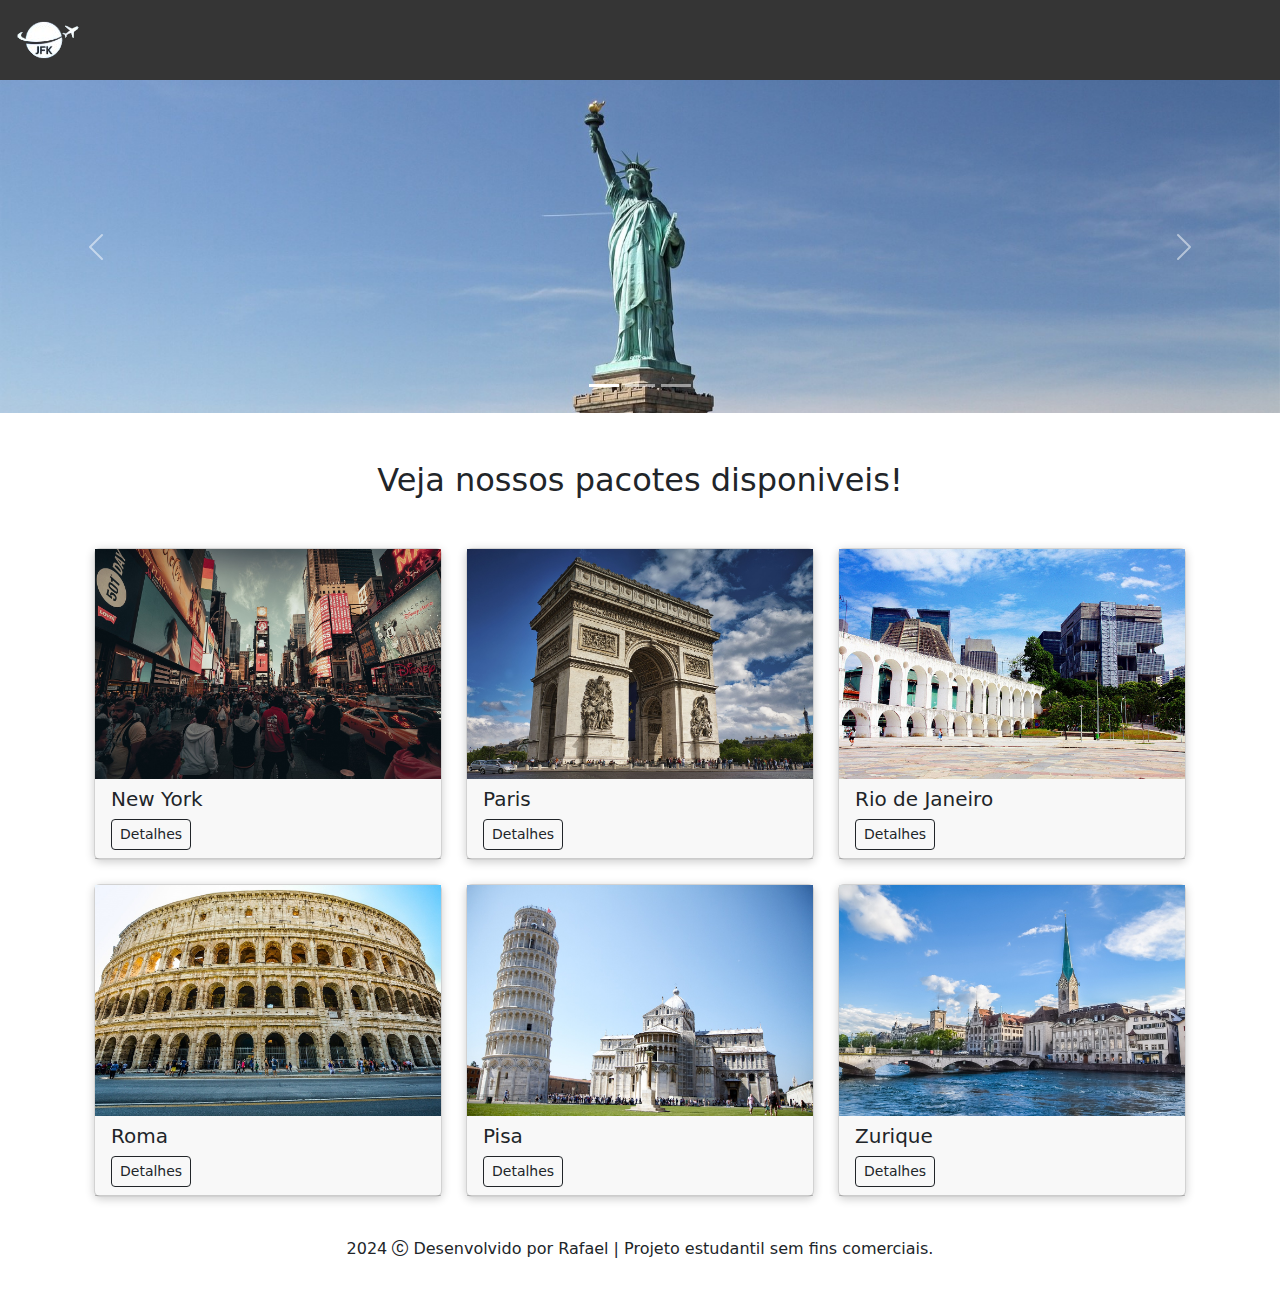
<file: index.html>
<!DOCTYPE html>
<html lang="pt-br">

<head>
    <meta charset="UTF-8">
    <meta name="viewport" content="width=device-width, initial-scale=1.0">
    <link rel="shortcut icon" href="./assets/LojoJFK.png" type="image/x-icon">
    <title>JFK</title>
    <link rel="stylesheet" href="style.css">
    <link rel="stylesheet" href="https://cdn.jsdelivr.net/npm/bootstrap-icons@1.11.3/font/bootstrap-icons.min.css">
    <link href="https://cdn.jsdelivr.net/npm/bootstrap@5.3.3/dist/css/bootstrap.min.css" rel="stylesheet"
        integrity="sha384-QWTKZyjpPEjISv5WaRU9OFeRpok6YctnYmDr5pNlyT2bRjXh0JMhjY6hW+ALEwIH" crossorigin="anonymous">

</head>

<body>

    <nav class="navbar navbar-expand-md navbar-dark py-0">
        <div class="container-fluid">
            <a class="navbar-brand" href="index.html">
                <h1 class="m-0"><img class="d-block" src="./assets/LojoJFK.png" alt="Logo da JFK">
                </h1>
            </a>
        </div>
    </nav>

    <div id="carouselExampleIndicators" class="carousel slide" data-bs-ride="carousel">
        <div class="carousel-indicators">
            <button type="button" data-bs-target="#carouselExampleIndicators" data-bs-slide-to="0" class="active"
                aria-label="Diapositivo 1" aria-current="true"></button>
            <button type="button" data-bs-target="#carouselExampleIndicators" data-bs-slide-to="1"
                aria-label="Diapositivo 2" class=""></button>
            <button type="button" data-bs-target="#carouselExampleIndicators" data-bs-slide-to="2"
                aria-label="Diapositivo 3" class=""></button>
        </div>
        <div class="carousel-inner">
            <div class="carousel-item active">
                <img class="img-fluid d-md-none" src="./assets/mobile/banner1-mobile.jpg" alt="Estatua da liberdade">
                <img class="img-fluid d-none d-md-block d-xl-none" src="./assets/tablet/banner1-tablet.jpg"
                    alt="Estatua da liberdade">
                <img class="img-fluid d-none d-xl-block" src="./assets/desktop/banner1-desktop.jpg"
                    alt="Estatua da liberdade">
            </div>
            <div class="carousel-item">
                <img class="img-fluid d-md-none" src="./assets/mobile/banner2-mobile.jpg" alt="Pao de acucar">
                <img class="img-fluid d-none d-md-block d-xl-none" src="./assets/tablet/banner2-tablet.jpg"
                    alt="Pao de acucar">
                <img class="img-fluid d-none d-xl-block" src="./assets/desktop/banner2-desktop.jpg" alt="Pao de acucar">
            </div>
            <div class="carousel-item">
                <img class="img-fluid d-md-none" src="./assets/mobile/banner3-mobile.jpg" alt="Torre Eiffel">
                <img class="img-fluid d-none d-md-block d-xl-none" src="./assets/tablet/banner3-tablet.jpg"
                    alt="Torre Eiffel">
                <img class="img-fluid d-none d-xl-block" src="./assets/desktop/banner3-desktop.jpg" alt="Torre Eiffel">
            </div>
        </div>
        <button class="carousel-control-prev" type="button" data-bs-target="#carouselExampleIndicators"
            data-bs-slide="prev">
            <span class="carousel-control-prev-icon" aria-hidden="true"></span>
            <span class="visually-hidden">
                <font style="vertical-align: inherit;">
                    <font style="vertical-align: inherit;">Anterior</font>
                </font>
            </span>
        </button>
        <button class="carousel-control-next" type="button" data-bs-target="#carouselExampleIndicators"
            data-bs-slide="next">
            <span class="carousel-control-next-icon" aria-hidden="true"></span>
            <span class="visually-hidden">
                <font style="vertical-align: inherit;">
                    <font style="vertical-align: inherit;">Próximo</font>
                </font>
            </span>
        </button>
    </div>

    <h2 class="text-center my-4 my-xl-5">Veja nossos pacotes disponiveis!</h2>

    <div class="container row mx-auto g-4">

        <div class="col-6 col-lg-4">
            <div class="card">
                <img src="./assets/Pacotes/newyork.jpg" alt="New York">
                <div class="card-header">
                    <h5 class="card-title">New York</h5>
                    <a href="./newyork.html" class="btn btn-outline-dark btn-sm">Detalhes</a>
                </div>
            </div>
        </div>
        <div class="col-6 col-lg-4">
            <div class="card">
                <img src="./assets/Pacotes/paris.jpg" alt="Paris">
                <div class="card-header">
                    <h5 class="card-title">Paris</h5>
                    <a href="paris.html" class="btn btn-outline-dark btn-sm">Detalhes</a>
                </div>
            </div>
        </div>
        <div class="col-6 col-lg-4">
            <div class="card">
                <img src="./assets/Pacotes/riodejaneiro.jpg" alt="Rio de Janeiro">
                <div class="card-header">
                    <h5 class="card-title">Rio de Janeiro</h5>
                    <a href="riodejaneiro.html" class="btn btn-outline-dark btn-sm">Detalhes</a>
                </div>
            </div>
        </div>
        <div class="col-6 col-lg-4">
            <div class="card">
                <img src="./assets/Pacotes/Roma.jpg" alt="Roma">
                <div class="card-header">
                    <h5 class="card-title">Roma</h5>
                    <a href="roma.html" class="btn btn-outline-dark btn-sm">Detalhes</a>
                </div>
            </div>
        </div>
        <div class="col-6 col-lg-4">
            <div class="card">
                <img src="./assets/Pacotes/Pisa.jpg" alt="Pisa">
                <div class="card-header">
                    <h5 class="card-title">Pisa</h5>
                    <a href="pisa.html" class="btn btn-outline-dark btn-sm">Detalhes</a>
                </div>
            </div>
        </div>
        <div class="col-6 col-lg-4">
            <div class="card">
                <img src="./assets/Pacotes/Zurique.jpg" alt="Zurique">
                <div class="card-header">
                    <h5 class="card-title">Zurique</h5>
                    <a href="zurique.html" class="btn btn-outline-dark btn-sm">Detalhes</a>
                </div>
            </div>
        </div>
    </div>

    <footer class="text-center my-4">

        <p class="card-text py-3">2024 <i class="bi bi-c-circle"></i> Desenvolvido por Rafael | Projeto estudantil sem
            fins comerciais.</p>

    </footer>

    <script src="https://cdn.jsdelivr.net/npm/bootstrap@5.3.3/dist/js/bootstrap.bundle.min.js"
        integrity="sha384-YvpcrYf0tY3lHB60NNkmXc5s9fDVZLESaAA55NDzOxhy9GkcIdslK1eN7N6jIeHz"
        crossorigin="anonymous"></script>
</body>

</html>
</file>
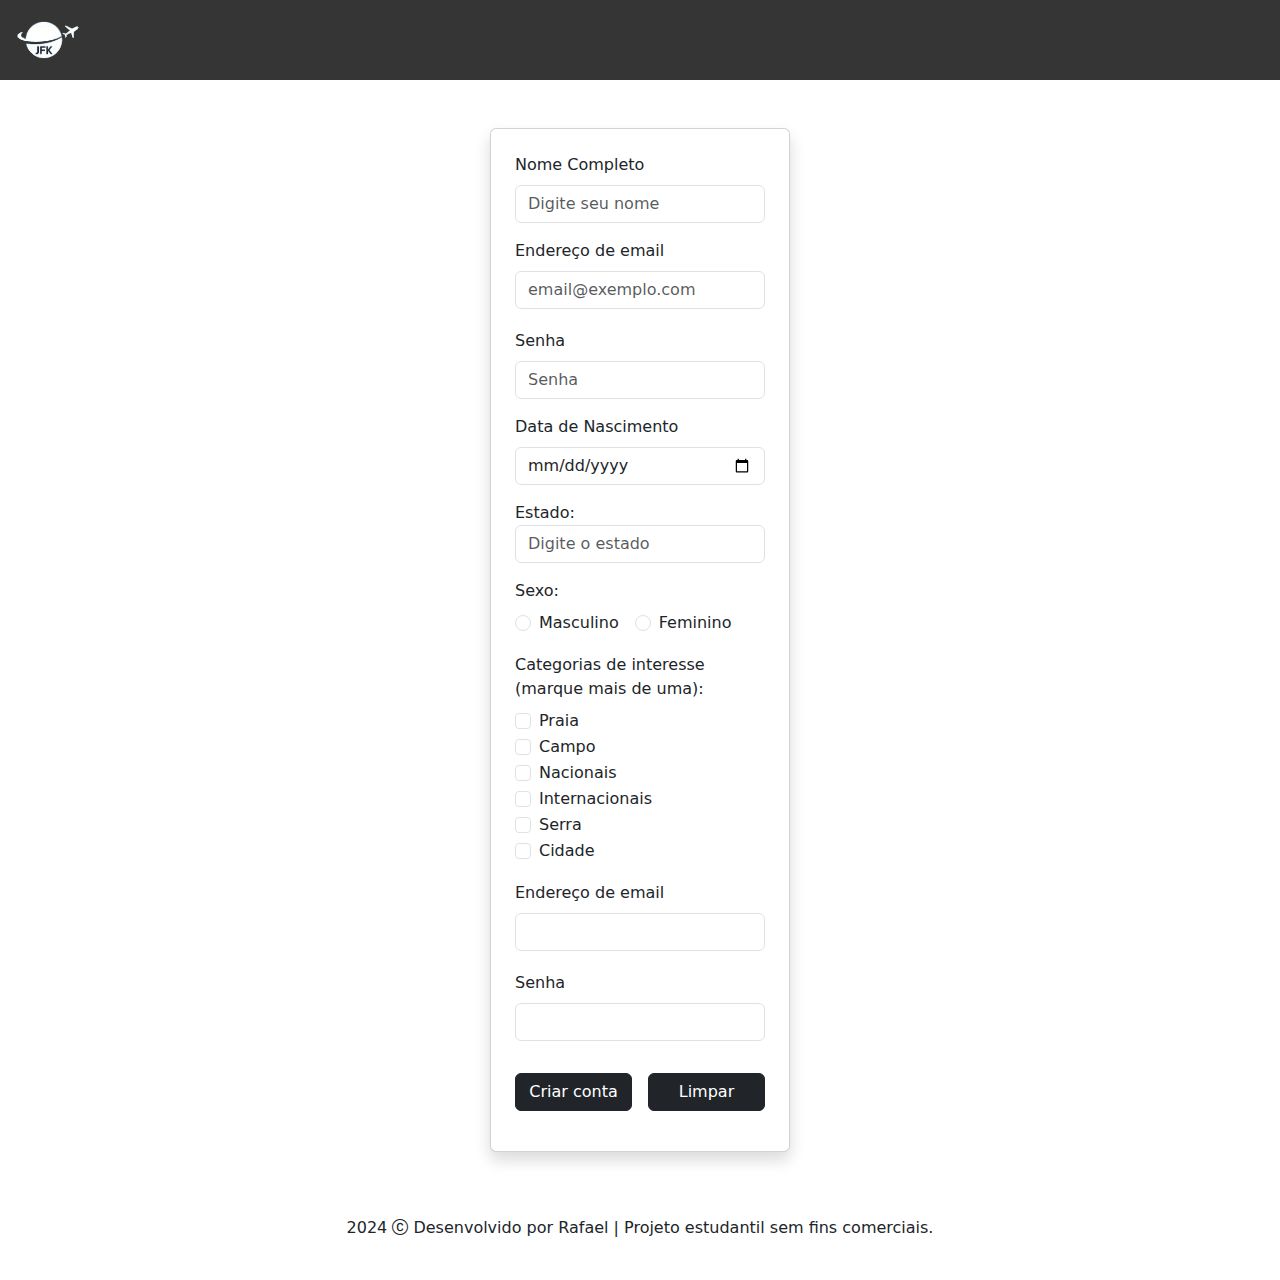
<file: criarconta.html>
<!DOCTYPE html>
<html lang="pt-br">

<head>
    <meta charset="UTF-8">
    <meta name="viewport" content="width=device-width, initial-scale=1.0">
    <link rel="shortcut icon" href="./assets/LojoJFK.png" type="image/x-icon">
    <title>JFK</title>
    <link rel="stylesheet" href="style.css">
    <link rel="stylesheet" href="https://cdn.jsdelivr.net/npm/bootstrap-icons@1.11.3/font/bootstrap-icons.min.css">
    <link href="https://cdn.jsdelivr.net/npm/bootstrap@5.3.3/dist/css/bootstrap.min.css" rel="stylesheet"
        integrity="sha384-QWTKZyjpPEjISv5WaRU9OFeRpok6YctnYmDr5pNlyT2bRjXh0JMhjY6hW+ALEwIH" crossorigin="anonymous">

</head>

<body>

    <nav class="navbar navbar-expand-md navbar-dark py-0">
        <div class="container-fluid">
            <a class="navbar-brand" href="index.html">
                <h1 class="m-0"><img class="d-block" src="./assets/LojoJFK.png" alt="Logo da JFK">
                </h1>
            </a>
        </div>
    </nav>

    <form class="card p-4 shadow mx-auto mt-5 mb-5" style="width: 300px; max-width: 100%; margin-top: 50px;">
        <div class="mb-3">
            <label for="campoTexto" class="form-label">Nome Completo</label>
            <input type="text" class="form-control" id="campoTexto" placeholder="Digite seu nome">
        </div>
        <div class="mb-3">
            <label for="exampleInputEmail1" class="form-label">Endereço de email</label>
            <input type="email" class="form-control" id="exampleInputEmail1" aria-describedby="emailHelp"
                placeholder="email@exemplo.com">
            <div id="emailHelp" class="form-text"></div>
        </div>
        <div class="mb-3">
            <label for="exampleInputPassword1" class="form-label">Senha</label>
            <input type="password" class="form-control" id="exampleInputPassword1" placeholder="Senha">
        </div>
        <div class="mb-3">
            <label for="campoData" class="form-label">Data de Nascimento</label>
            <input type="date" class="form-control" id="campoData">
        </div>
        <label for="campoEstado">Estado:</label>
        <input type="text" id="campoEstado" name="estado" list="estados" class="form-control"
            placeholder="Digite o estado">

        <datalist id="estados">
            <option value="Acre">
            <option value="Alagoas">
            <option value="Amapá">
            <option value="Amazonas">
            <option value="Bahia">
            <option value="Ceará">
            <option value="Distrito Federal">
            <option value="Espírito Santo">
            <option value="Goiás">
            <option value="Maranhão">
            <option value="Mato Grosso">
            <option value="Mato Grosso do Sul">
            <option value="Minas Gerais">
            <option value="Pará">
            <option value="Paraíba">
            <option value="Paraná">
            <option value="Pernambuco">
            <option value="Piauí">
            <option value="Rio de Janeiro">
            <option value="Rio Grande do Norte">
            <option value="Rio Grande do Sul">
            <option value="Rondônia">
            <option value="Roraima">
            <option value="Santa Catarina">
            <option value="São Paulo">
            <option value="Sergipe">
            <option value="Tocantins">
        </datalist>
        <div class="mb-3 my-3">
            <label class="form-label">Sexo:</label>
            <div class="d-flex align-items-center gap-3">
                <div class="form-check">
                    <input class="form-check-input" type="radio" name="sexo" id="masculino" value="Masculino">
                    <label class="form-check-label" for="masculino">Masculino</label>
                </div>
                <div class="form-check">
                    <input class="form-check-input" type="radio" name="sexo" id="feminino" value="Feminino">
                    <label class="form-check-label" for="feminino">Feminino</label>
                </div>
            </div>
        </div>

        <div class="mb-3">
            <label class="form-label">Categorias de interesse (marque mais de uma):</label>
            <div class="d-flex flex-column">
                <div class="form-check">
                    <input class="form-check-input" type="checkbox" id="praia" name="interesse" value="Praia">
                    <label class="form-check-label" for="praia">Praia</label>
                </div>
                <div class="form-check">
                    <input class="form-check-input" type="checkbox" id="campo" name="interesse" value="Campo">
                    <label class="form-check-label" for="campo">Campo</label>
                </div>
                <div class="form-check">
                    <input class="form-check-input" type="checkbox" id="nacionais" name="interesse" value="Nacionais">
                    <label class="form-check-label" for="nacionais">Nacionais</label>
                </div>
                <div class="form-check">
                    <input class="form-check-input" type="checkbox" id="internacionais" name="interesse"
                        value="Internacionais">
                    <label class="form-check-label" for="internacionais">Internacionais</label>
                </div>
                <div class="form-check">
                    <input class="form-check-input" type="checkbox" id="serra" name="interesse" value="Serra">
                    <label class="form-check-label" for="serra">Serra</label>
                </div>
                <div class="form-check">
                    <input class="form-check-input" type="checkbox" id="cidade" name="interesse" value="Cidade">
                    <label class="form-check-label" for="cidade">Cidade</label>
                </div>
            </div>
        </div>
        <div class="mb-3">
            <label for="exampleInputEmail1" class="form-label">Endereço de email</label>
            <input type="email" class="form-control" id="exampleInputEmail1" aria-describedby="emailHelp">
            <div id="emailHelp" class="form-text"></div>
        </div>
        <div class="mb-3">
            <label for="exampleInputPassword1" class="form-label">Senha</label>
            <input type="password" class="form-control" id="exampleInputPassword1">
        </div>
        <div class="d-flex gap-3">
            <a href="infospagamento.html" class="btn btn-dark w-50 my-3 mx-auto">Criar conta</a>
            <button type="reset" class="btn btn-dark w-50 my-3 mx-auto">Limpar</button>
        </div>
    </form>

    <footer class="text-center my-4">

        <p class="card-text py-3">2024 <i class="bi bi-c-circle"></i> Desenvolvido por Rafael | Projeto estudantil sem
            fins comerciais.</p>

    </footer>

</body>

</html>
</file>
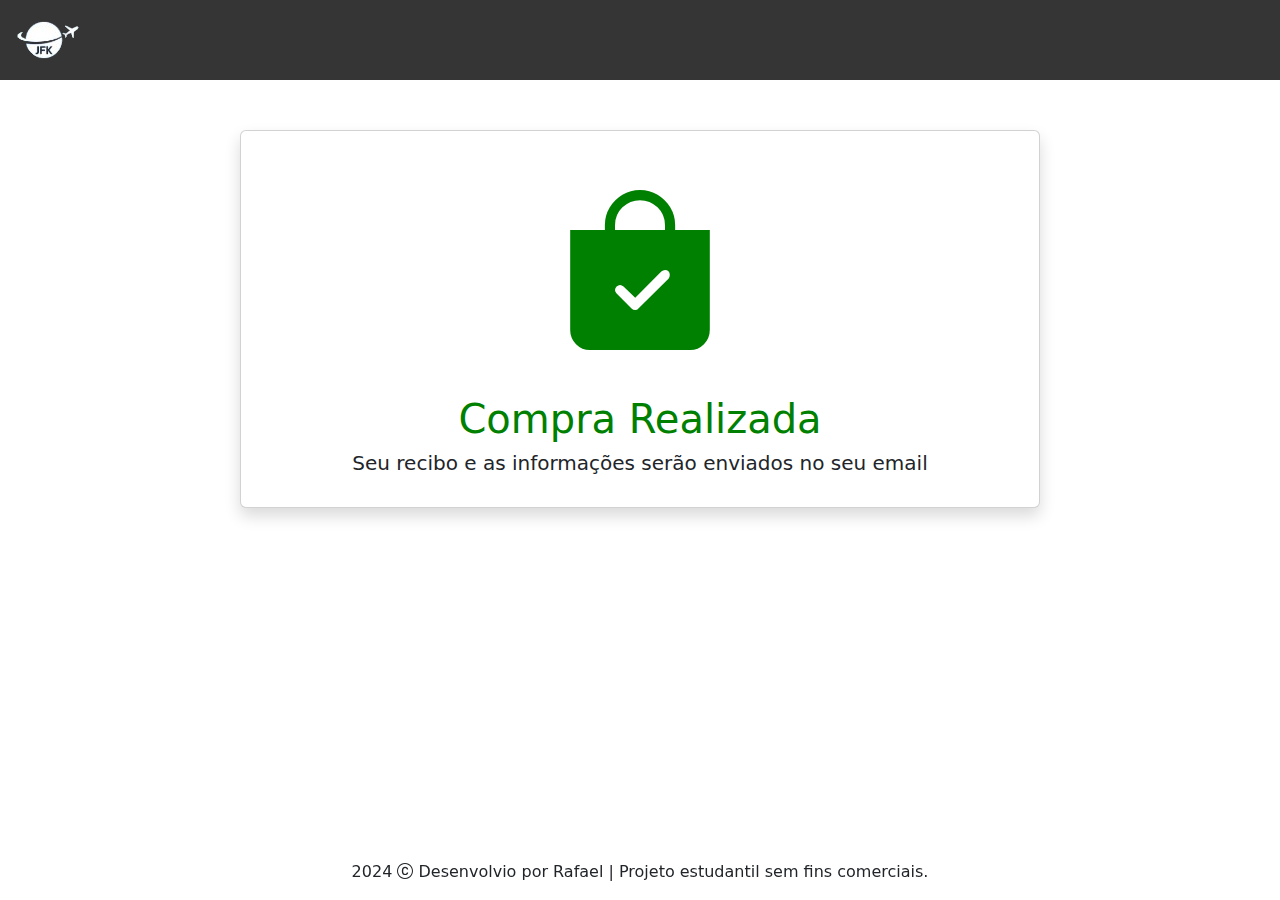
<file: finalizacaocompra.html>
<!DOCTYPE html>
<html lang="pt-br">

<head>
    <meta charset="UTF-8">
    <meta name="viewport" content="width=device-width, initial-scale=1.0">
    <link rel="shortcut icon" href="./assets/LojoJFK.png" type="image/x-icon">
    <title>JFK</title>
    <link rel="stylesheet" href="style.css">
    <link rel="stylesheet" href="https://cdn.jsdelivr.net/npm/bootstrap-icons@1.11.3/font/bootstrap-icons.min.css">
    <link href="https://cdn.jsdelivr.net/npm/bootstrap@5.3.3/dist/css/bootstrap.min.css" rel="stylesheet"
        integrity="sha384-QWTKZyjpPEjISv5WaRU9OFeRpok6YctnYmDr5pNlyT2bRjXh0JMhjY6hW+ALEwIH" crossorigin="anonymous">

</head>

<body>

    <nav class="navbar navbar-expand-md navbar-dark py-0">
        <div class="container-fluid">
            <a class="navbar-brand" href="index.html">
                <h1 class="m-0"><img class="d-block" src="./assets/LojoJFK.png" alt="Logo da JFK">
                </h1>
            </a>
        </div>
    </nav>

    <section class="card p-4 shadow mx-auto" style="width: 800px; max-width: 100%; margin-top: 50px;">
        <i class="bi bi-bag-check-fill tamanho"></i>
        <h1 class="fonte">Compra Realizada</h1>
        <h2 class="text-center fs-5">Seu recibo e as informações serão enviados no seu email
        </h2>
    </section>

    <footer class="text-center fixed-bottom">

        <p class="card-text py-3">2024 <i class="bi bi-c-circle"></i> Desenvolvio por Rafael | Projeto estudantil sem
            fins comerciais.</p>

    </footer>

</body>

</html>
</file>
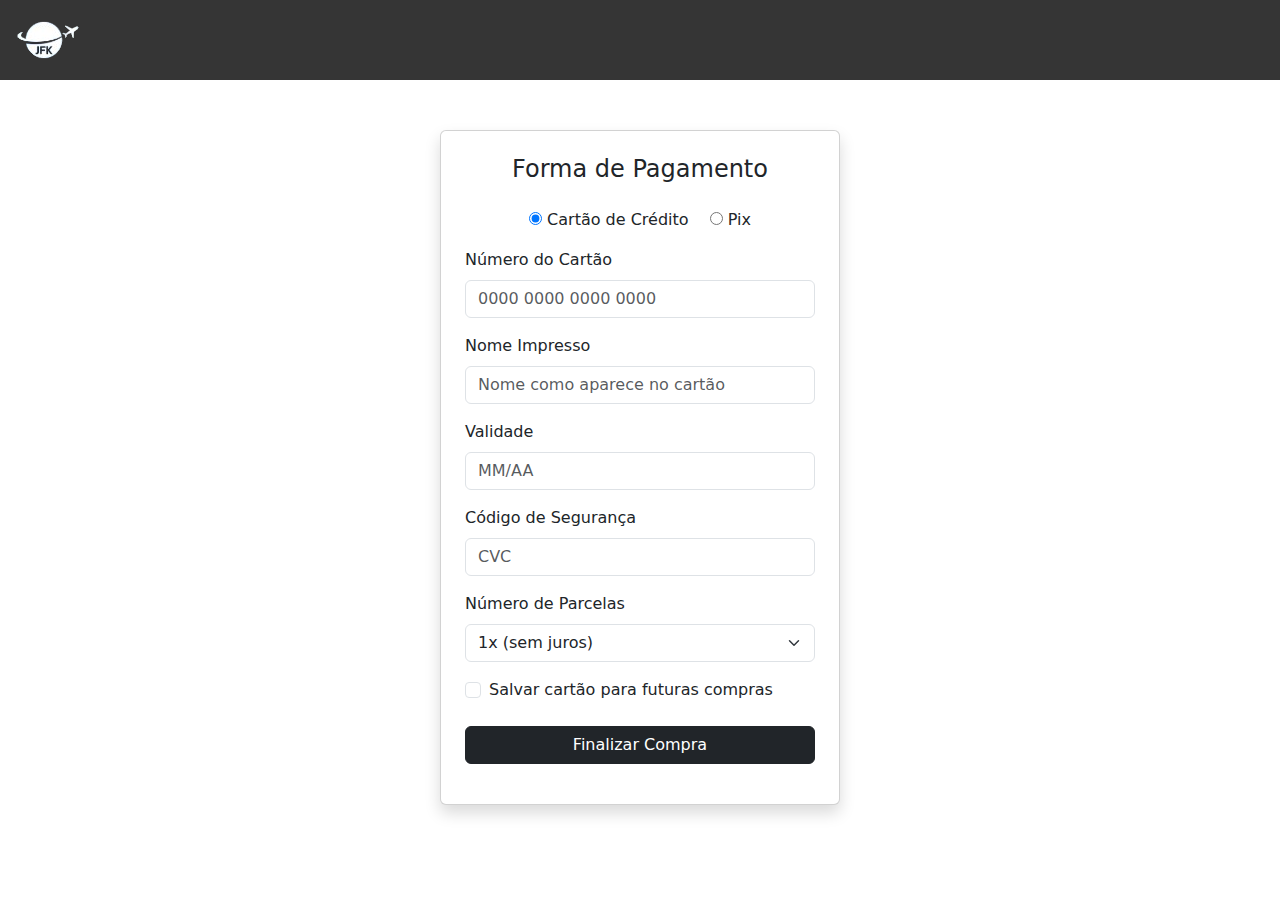
<file: infospagamento.html>
<!DOCTYPE html>
<html lang="pt-br">

<head>
    <meta charset="UTF-8">
    <meta name="viewport" content="width=device-width, initial-scale=1.0">
    <link rel="shortcut icon" href="./assets/LojoJFK.png" type="image/x-icon">
    <title>JFK</title>
    <link rel="stylesheet" href="style.css">
    <link rel="stylesheet" href="https://cdn.jsdelivr.net/npm/bootstrap-icons@1.11.3/font/bootstrap-icons.min.css">
    <link href="https://cdn.jsdelivr.net/npm/bootstrap@5.3.3/dist/css/bootstrap.min.css" rel="stylesheet"
        integrity="sha384-QWTKZyjpPEjISv5WaRU9OFeRpok6YctnYmDr5pNlyT2bRjXh0JMhjY6hW+ALEwIH" crossorigin="anonymous">

</head>

<body>

    <nav class="navbar navbar-expand-md navbar-dark py-0">
        <div class="container-fluid">
            <a class="navbar-brand" href="index.html">
                <h1 class="m-0"><img class="d-block" src="./assets/LojoJFK.png" alt="Logo da JFK">
                </h1>
            </a>
        </div>
    </nav>

    <form class="card p-4 shadow mx-auto" style="width: 400px; max-width: 100%; margin-top: 50px;">
        <h4 class="mb-4 text-center">Forma de Pagamento</h4>

        <div class="mb-3 text-center">
            <input type="radio" id="pagamentoCartao" name="formaPagamento" value="cartao" checked>
            <label for="pagamentoCartao" class="me-3">Cartão de Crédito</label>

            <input type="radio" id="pagamentoPix" name="formaPagamento" value="pix">
            <label for="pagamentoPix">Pix</label>
        </div>

        <div id="formCartao">
            <div class="mb-3">
                <label for="numeroCartao" class="form-label">Número do Cartão</label>
                <input type="text" class="form-control" id="numeroCartao" placeholder="0000 0000 0000 0000"
                    maxlength="19">
            </div>

            <div class="mb-3">
                <label for="nomeImpresso" class="form-label">Nome Impresso</label>
                <input type="text" class="form-control" id="nomeImpresso" placeholder="Nome como aparece no cartão">
            </div>

            <div class="mb-3">
                <label for="validade" class="form-label">Validade</label>
                <input type="text" class="form-control" id="validade" placeholder="MM/AA" maxlength="5">
            </div>

            <div class="mb-3">
                <label for="codigoSeguranca" class="form-label">Código de Segurança</label>
                <input type="password" class="form-control" id="codigoSeguranca" placeholder="CVC" maxlength="3">
            </div>

            <div class="mb-3">
                <label for="numeroParcelas" class="form-label">Número de Parcelas</label>
                <select class="form-select" id="numeroParcelas">
                    <option selected>1x (sem juros)</option>
                    <option>2x</option>
                    <option>3x</option>
                    <option>4x</option>
                    <option>5x</option>
                    <option>6x</option>
                    <option>12x</option>
                </select>
            </div>

            <div class="form-check mb-4">
                <input type="checkbox" class="form-check-input" id="salvarCartao">
                <label class="form-check-label" for="salvarCartao">Salvar cartão para futuras compras</label>
            </div>
            <a href="finalizacaocompra.html" class="btn btn-dark w-100 mb-3">Finalizar Compra</a>
        </div>

        <div id="formPix" style="display: none;">
            <div class="mb-3">
                <p class="fs-4">Informações sobre o Pix</p>
                <p>A confirmação do pagamento por Pix é imediata. Acompanhe as atualizações no seu e-mail.

                    Utilize o código Copia e Cola ou QR Code e faça o pagamento em até 1 hora.

                    Após a confirmação de pagamento, seu pedido será enviado.</p>
            </div>

            <a href="qrcode.html" class="btn btn-dark w-100 mb-3">Gerar o QR-CODE</a>
    </form>

    <script>
        const formaPagamento = document.getElementsByName('formaPagamento');
        const formCartao = document.getElementById('formCartao');
        const formPix = document.getElementById('formPix');

        formaPagamento.forEach(radio => {
            radio.addEventListener('change', () => {
                if (radio.value === 'cartao') {
                    formCartao.style.display = 'block';
                    formPix.style.display = 'none';
                } else {
                    formCartao.style.display = 'none';
                    formPix.style.display = 'block';
                }
            });
        });
    </script>

</body>

</html>
</file>
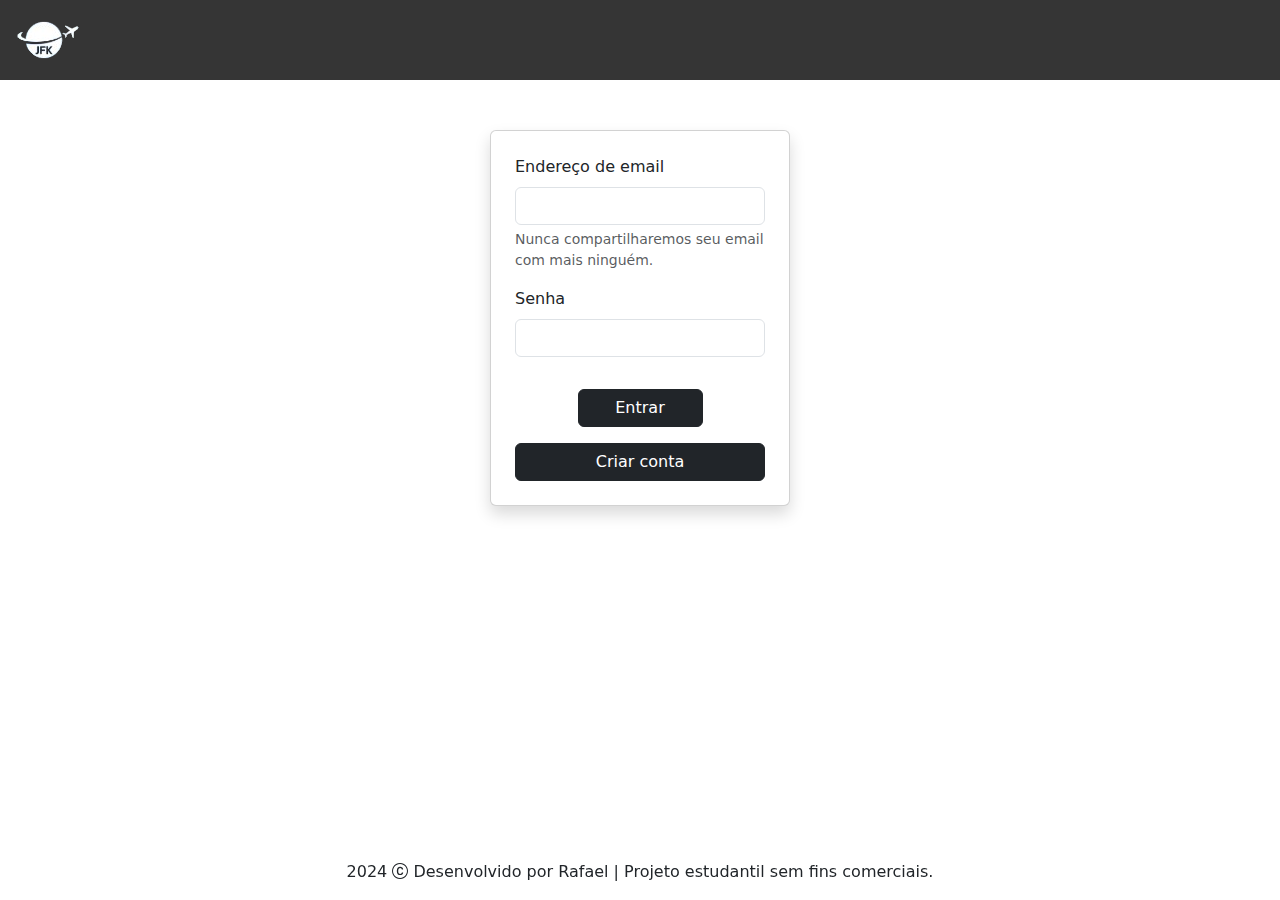
<file: login.html>
<!DOCTYPE html>
<html lang="pt-br">

<head>
    <meta charset="UTF-8">
    <meta name="viewport" content="width=device-width, initial-scale=1.0">
    <link rel="shortcut icon" href="./assets/LojoJFK.png" type="image/x-icon">
    <title>JFK</title>
    <link rel="stylesheet" href="style.css">
    <link rel="stylesheet" href="https://cdn.jsdelivr.net/npm/bootstrap-icons@1.11.3/font/bootstrap-icons.min.css">
    <link href="https://cdn.jsdelivr.net/npm/bootstrap@5.3.3/dist/css/bootstrap.min.css" rel="stylesheet"
        integrity="sha384-QWTKZyjpPEjISv5WaRU9OFeRpok6YctnYmDr5pNlyT2bRjXh0JMhjY6hW+ALEwIH" crossorigin="anonymous">

</head>

<body>

    <nav class="navbar navbar-expand-md navbar-dark py-0">
        <div class="container-fluid">
            <a class="navbar-brand" href="index.html">
                <h1 class="m-0"><img class="d-block" src="./assets/LojoJFK.png" alt="Logo da JFK">
                </h1>
            </a>
        </div>
    </nav>

    <form class="card p-4 shadow mx-auto" style="width: 300px; max-width: 100%; margin-top: 50px;">
        <div class="mb-3">
            <label for="exampleInputEmail1" class="form-label">Endereço de email</label>
            <input type="email" class="form-control" id="exampleInputEmail1" aria-describedby="emailHelp">
            <div id="emailHelp" class="form-text">Nunca compartilharemos seu email com mais ninguém.</div>
        </div>
        <div class="mb-3">
            <label for="exampleInputPassword1" class="form-label">Senha</label>
            <input type="password" class="form-control" id="exampleInputPassword1">
        </div>
        <a href="infospagamento.html" class="btn btn-dark w-50 my-3 mx-auto">Entrar</a>
        <a href="criarconta.html" class="btn btn-dark">Criar conta</a>
    </form>

    <footer class="text-center fixed-bottom">

        <p class="card-text py-3">2024 <i class="bi bi-c-circle"></i> Desenvolvido por Rafael | Projeto estudantil sem
            fins comerciais.</p>

    </footer>

</body>

</html>
</file>
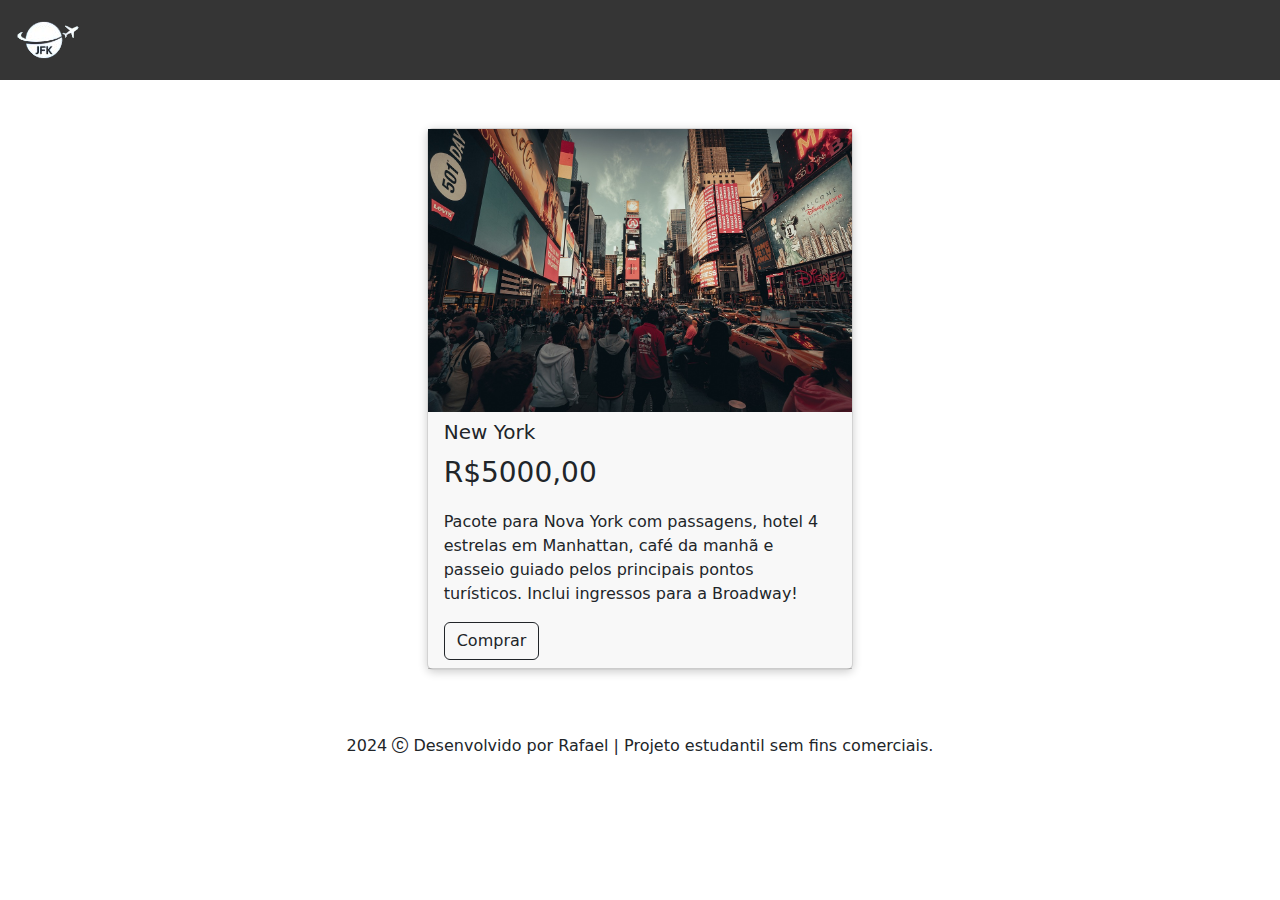
<file: newyork.html>
<!DOCTYPE html>
<html lang="pt-br">

<head>
    <meta charset="UTF-8">
    <meta name="viewport" content="width=device-width, initial-scale=1.0">
    <link rel="shortcut icon" href="./assets/LojoJFK.png" type="image/x-icon">
    <title>JFK</title>
    <link rel="stylesheet" href="style.css">
    <link rel="stylesheet" href="https://cdn.jsdelivr.net/npm/bootstrap-icons@1.11.3/font/bootstrap-icons.min.css">
    <link href="https://cdn.jsdelivr.net/npm/bootstrap@5.3.3/dist/css/bootstrap.min.css" rel="stylesheet"
        integrity="sha384-QWTKZyjpPEjISv5WaRU9OFeRpok6YctnYmDr5pNlyT2bRjXh0JMhjY6hW+ALEwIH" crossorigin="anonymous">

</head>

<body>

    <nav class="navbar navbar-expand-md navbar-dark py-0">
        <div class="container-fluid">
            <a class="navbar-brand" href="index.html">
                <h1 class="m-0"><img class="d-block" src="./assets/LojoJFK.png" alt="Logo da JFK">
                </h1>
            </a>
        </div>
    </nav>

    <div class="col-6 col-lg-4 mx-auto my-5">
        <div class="card">
            <img src="./assets/Pacotes/newyork.jpg" alt="New York">
            <div class="card-header">
                <h5 class="card-title">New York</h5>
                <p class="card-text fs-3">R$5000,00</p>
                <p>Pacote para Nova York com passagens, hotel 4 estrelas em Manhattan, café da manhã e passeio guiado
                    pelos principais pontos turísticos. Inclui ingressos para a Broadway!</p>
                <a href="login.html" class="btn btn-outline-dark">Comprar</a>
            </div>
        </div>
    </div>

    <footer class="text-center my-4">

        <p class="card-text py-3">2024 <i class="bi bi-c-circle"></i> Desenvolvido por Rafael | Projeto estudantil sem
            fins comerciais.</p>

    </footer>

</body>

</html>
</file>
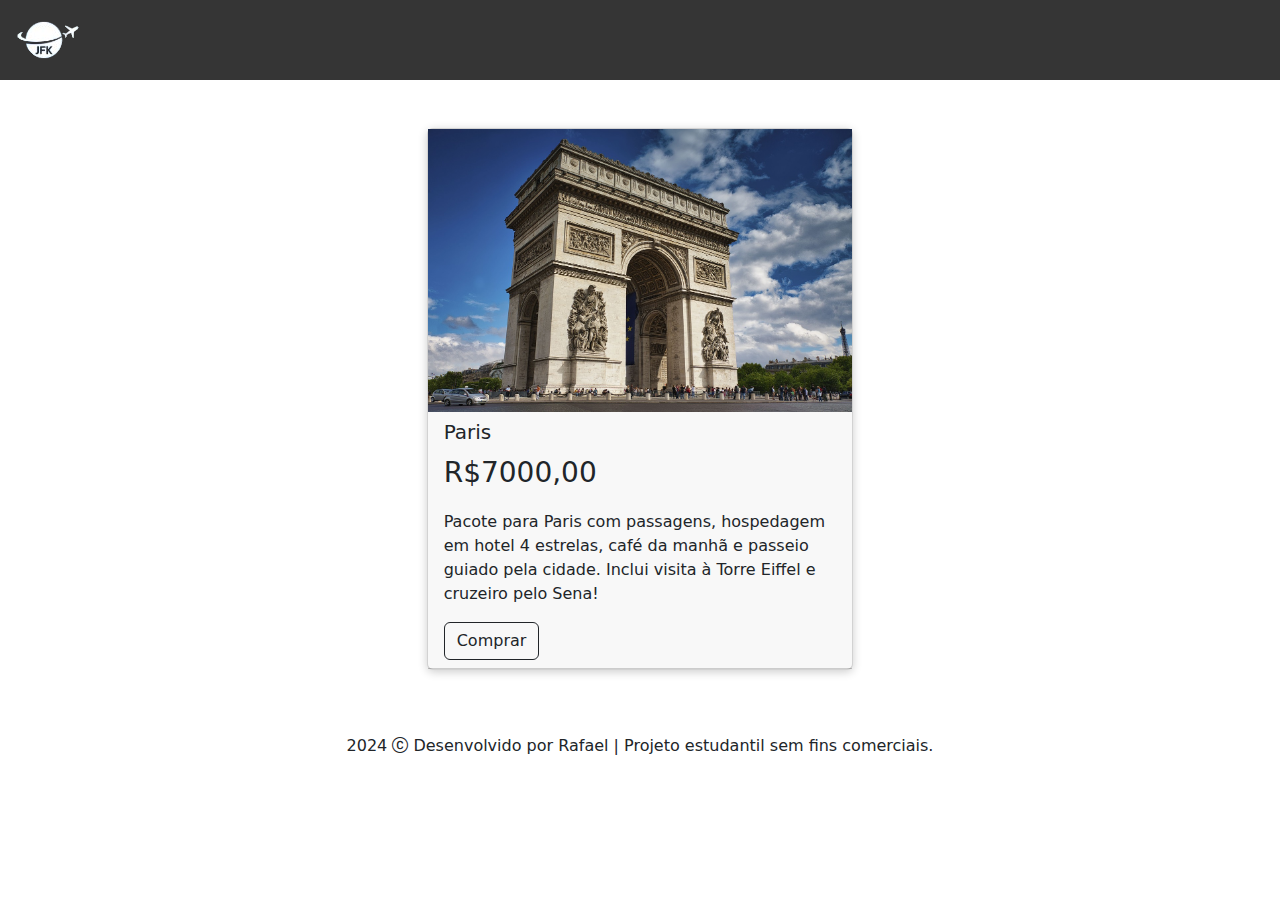
<file: paris.html>
<!DOCTYPE html>
<html lang="pt-br">

<head>
    <meta charset="UTF-8">
    <meta name="viewport" content="width=device-width, initial-scale=1.0">
    <link rel="shortcut icon" href="./assets/LojoJFK.png" type="image/x-icon">
    <title>JFK</title>
    <link rel="stylesheet" href="style.css">
    <link rel="stylesheet" href="https://cdn.jsdelivr.net/npm/bootstrap-icons@1.11.3/font/bootstrap-icons.min.css">
    <link href="https://cdn.jsdelivr.net/npm/bootstrap@5.3.3/dist/css/bootstrap.min.css" rel="stylesheet"
        integrity="sha384-QWTKZyjpPEjISv5WaRU9OFeRpok6YctnYmDr5pNlyT2bRjXh0JMhjY6hW+ALEwIH" crossorigin="anonymous">

</head>

<body>

    <nav class="navbar navbar-expand-md navbar-dark py-0">
        <div class="container-fluid">
            <a class="navbar-brand" href="index.html">
                <h1 class="m-0"><img class="d-block" src="./assets/LojoJFK.png" alt="Logo da JFK">
                </h1>
            </a>
        </div>
    </nav>

    <div class="col-6 col-lg-4 mx-auto my-5">
        <div class="card">
            <img src="./assets/Pacotes/paris.jpg" alt="Paris">
            <div class="card-header">
                <h5 class="card-title">Paris</h5>
                <p class="card-text fs-3">R$7000,00</p>
                <p>Pacote para Paris com passagens, hospedagem em hotel 4 estrelas, café da manhã e passeio guiado pela
                    cidade. Inclui visita à Torre Eiffel e cruzeiro pelo Sena!</p>
                <a href="login.html" class="btn btn-outline-dark">Comprar</a>
            </div>
        </div>
    </div>

    <footer class="text-center my-4">

        <p class="card-text py-3">2024 <i class="bi bi-c-circle"></i> Desenvolvido por Rafael | Projeto estudantil sem
            fins comerciais.</p>

    </footer>

</body>

</html>
</file>
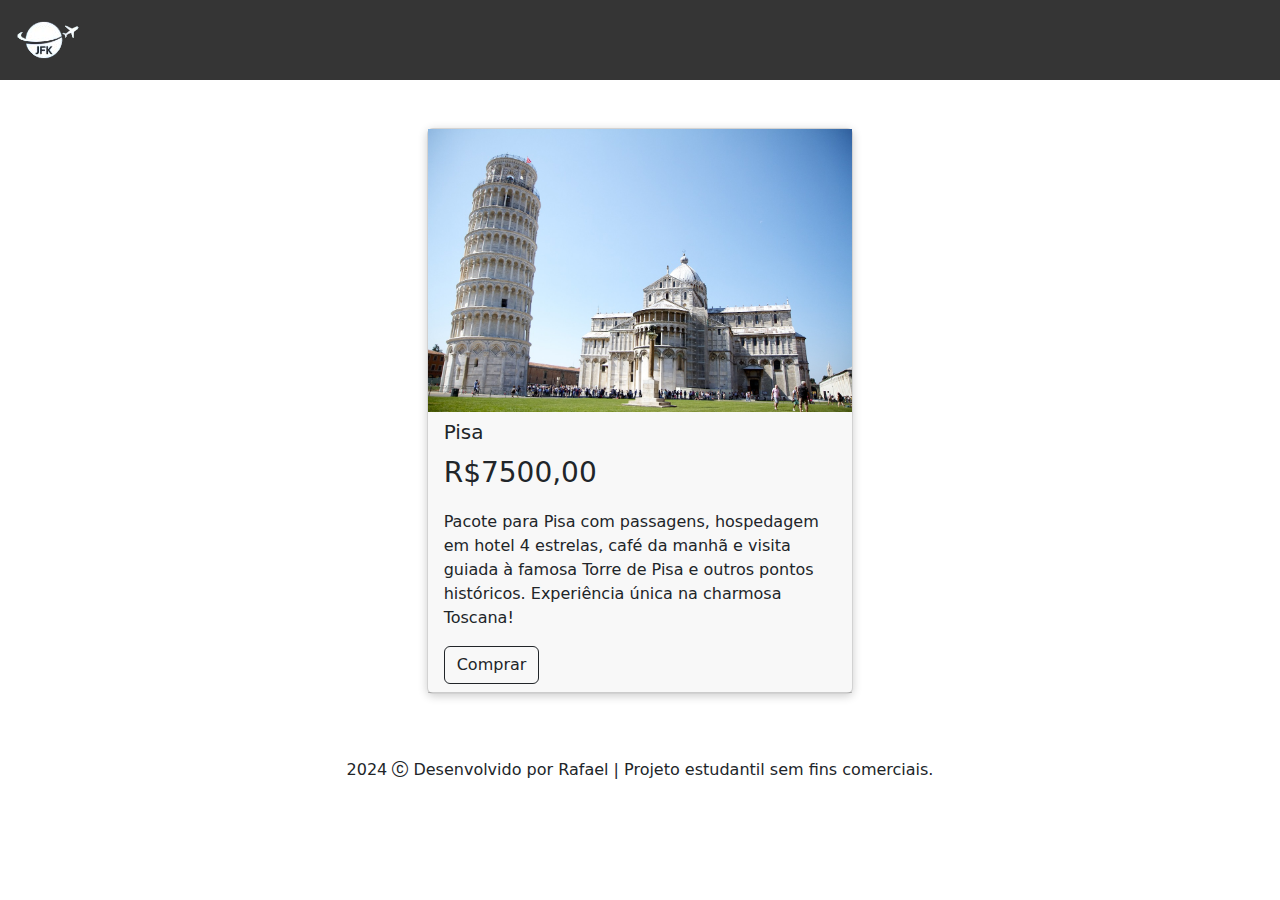
<file: pisa.html>
<!DOCTYPE html>
<html lang="pt-br">

<head>
    <meta charset="UTF-8">
    <meta name="viewport" content="width=device-width, initial-scale=1.0">
    <link rel="shortcut icon" href="./assets/LojoJFK.png" type="image/x-icon">
    <title>JFK</title>
    <link rel="stylesheet" href="style.css">
    <link rel="stylesheet" href="https://cdn.jsdelivr.net/npm/bootstrap-icons@1.11.3/font/bootstrap-icons.min.css">
    <link href="https://cdn.jsdelivr.net/npm/bootstrap@5.3.3/dist/css/bootstrap.min.css" rel="stylesheet"
        integrity="sha384-QWTKZyjpPEjISv5WaRU9OFeRpok6YctnYmDr5pNlyT2bRjXh0JMhjY6hW+ALEwIH" crossorigin="anonymous">

</head>

<body>

    <nav class="navbar navbar-expand-md navbar-dark py-0">
        <div class="container-fluid">
            <a class="navbar-brand" href="index.html">
                <h1 class="m-0"><img class="d-block" src="./assets/LojoJFK.png" alt="Logo da JFK">
                </h1>
            </a>
        </div>
    </nav>

    <div class="col-6 col-lg-4 mx-auto my-5">
        <div class="card">
            <img src="./assets/Pacotes/Pisa.jpg" alt="Pisa">
            <div class="card-header">
                <h5 class="card-title">Pisa</h5>
                <p class="card-text fs-3">R$7500,00</p>
                <p>Pacote para Pisa com passagens, hospedagem em hotel 4 estrelas, café da manhã e visita guiada à
                    famosa Torre de Pisa e outros pontos históricos. Experiência única na charmosa Toscana!</p>
                <a href="login.html" class="btn btn-outline-dark">Comprar</a>
            </div>
        </div>
    </div>

    <footer class="text-center my-4">

        <p class="card-text py-3">2024 <i class="bi bi-c-circle"></i> Desenvolvido por Rafael | Projeto estudantil sem
            fins comerciais.</p>

    </footer>

</body>

</html>
</file>
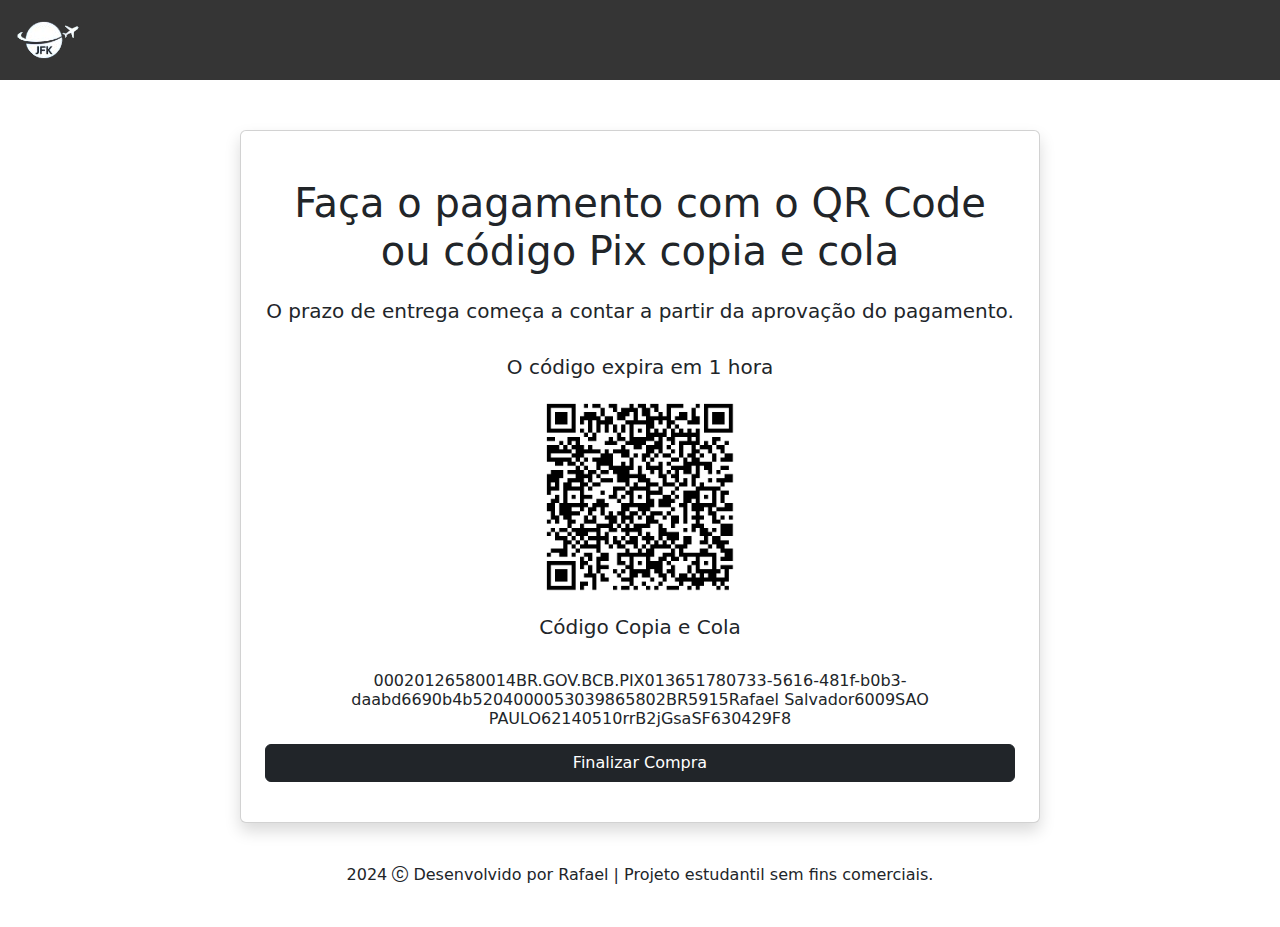
<file: qrcode.html>
<!DOCTYPE html>
<html lang="pt-br">

<head>
    <meta charset="UTF-8">
    <meta name="viewport" content="width=device-width, initial-scale=1.0">
    <link rel="shortcut icon" href="./assets/LojoJFK.png" type="image/x-icon">
    <title>JFK</title>
    <link rel="stylesheet" href="style.css">
    <link rel="stylesheet" href="https://cdn.jsdelivr.net/npm/bootstrap-icons@1.11.3/font/bootstrap-icons.min.css">
    <link href="https://cdn.jsdelivr.net/npm/bootstrap@5.3.3/dist/css/bootstrap.min.css" rel="stylesheet"
        integrity="sha384-QWTKZyjpPEjISv5WaRU9OFeRpok6YctnYmDr5pNlyT2bRjXh0JMhjY6hW+ALEwIH" crossorigin="anonymous">

</head>

<body>

    <nav class="navbar navbar-expand-md navbar-dark py-0">
        <div class="container-fluid">
            <a class="navbar-brand" href="index.html">
                <h1 class="m-0"><img class="d-block" src="./assets/LojoJFK.png" alt="Logo da JFK">
                </h1>
            </a>
        </div>
    </nav>

    <section class="card p-4 shadow mx-auto" style="width: 800px; max-width: 100%; margin-top: 50px;">
        <h1 class="text-center my-4">Faça o pagamento com o QR Code ou código Pix copia e cola</h1>
        <h2 class="text-center fs-5">O prazo de entrega começa a contar a partir da aprovação do pagamento.
        </h2>
        <h2 class="text-center my-4 fs-5">O código expira em 1 hora</h2>
        <img src="./assets/qrcode.png" class="text-center w-25 d-block mx-auto" alt="QR-CODE">
        <h2 class="text-center my-4 fs-5">Código Copia e Cola</h2>
        <h2 class="text-center my-2 fs-6">
            00020126580014BR.GOV.BCB.PIX013651780733-5616-481f-b0b3-daabd6690b4b5204000053039865802BR5915Rafael
            Salvador6009SAO PAULO62140510rrB2jGsaSF630429F8</h2>
        <a href="finalizacaocompra.html" class="btn btn-dark w-100 mb-3 my-2">Finalizar Compra</a>
    </section>

    <footer class="text-center my-4">

        <p class="card-text py-3">2024 <i class="bi bi-c-circle"></i> Desenvolvido por Rafael | Projeto estudantil sem
            fins comerciais.</p>

    </footer>

</body>

</html>
</file>
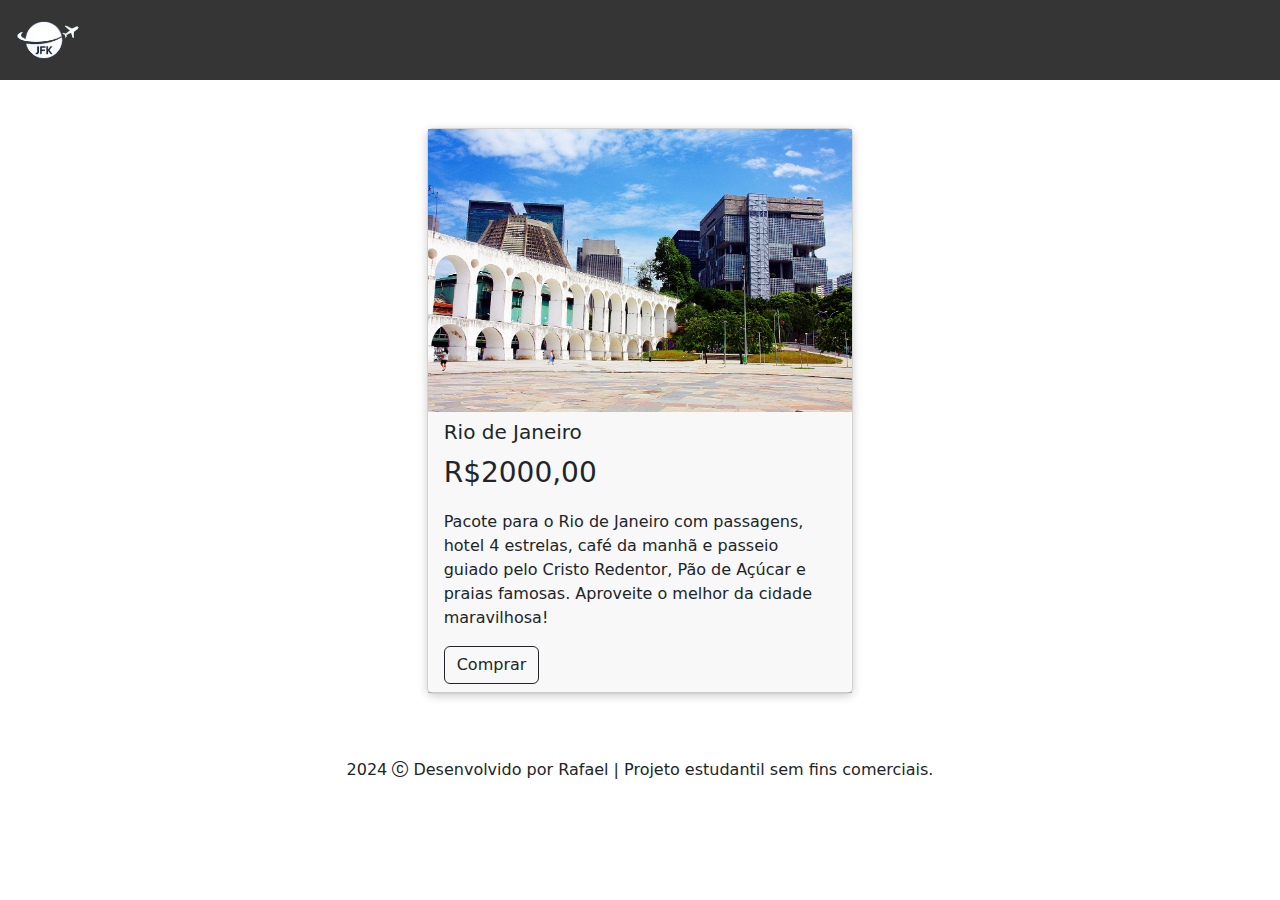
<file: riodejaneiro.html>
<!DOCTYPE html>
<html lang="pt-br">

<head>
    <meta charset="UTF-8">
    <meta name="viewport" content="width=device-width, initial-scale=1.0">
    <link rel="shortcut icon" href="./assets/LojoJFK.png" type="image/x-icon">
    <title>JFK</title>
    <link rel="stylesheet" href="style.css">
    <link rel="stylesheet" href="https://cdn.jsdelivr.net/npm/bootstrap-icons@1.11.3/font/bootstrap-icons.min.css">
    <link href="https://cdn.jsdelivr.net/npm/bootstrap@5.3.3/dist/css/bootstrap.min.css" rel="stylesheet"
        integrity="sha384-QWTKZyjpPEjISv5WaRU9OFeRpok6YctnYmDr5pNlyT2bRjXh0JMhjY6hW+ALEwIH" crossorigin="anonymous">

</head>

<body>

    <nav class="navbar navbar-expand-md navbar-dark py-0">
        <div class="container-fluid">
            <a class="navbar-brand" href="index.html">
                <h1 class="m-0"><img class="d-block" src="./assets/LojoJFK.png" alt="Logo da JFK">
                </h1>
            </a>
        </div>
    </nav>

    <div class="col-6 col-lg-4 mx-auto my-5">
        <div class="card">
            <img src="./assets/Pacotes/riodejaneiro.jpg" alt="Rio de Janeiro">
            <div class="card-header">
                <h5 class="card-title">Rio de Janeiro</h5>
                <p class="card-text fs-3">R$2000,00</p>
                <p>Pacote para o Rio de Janeiro com passagens, hotel 4 estrelas, café da manhã e passeio guiado pelo
                    Cristo Redentor, Pão de Açúcar e praias famosas. Aproveite o melhor da cidade maravilhosa!</p>
                <a href="login.html" class="btn btn-outline-dark">Comprar</a>
            </div>
        </div>
    </div>

    <footer class="text-center my-4">

        <p class="card-text py-3">2024 <i class="bi bi-c-circle"></i> Desenvolvido por Rafael | Projeto estudantil sem
            fins comerciais.</p>

    </footer>

</body>

</html>
</file>
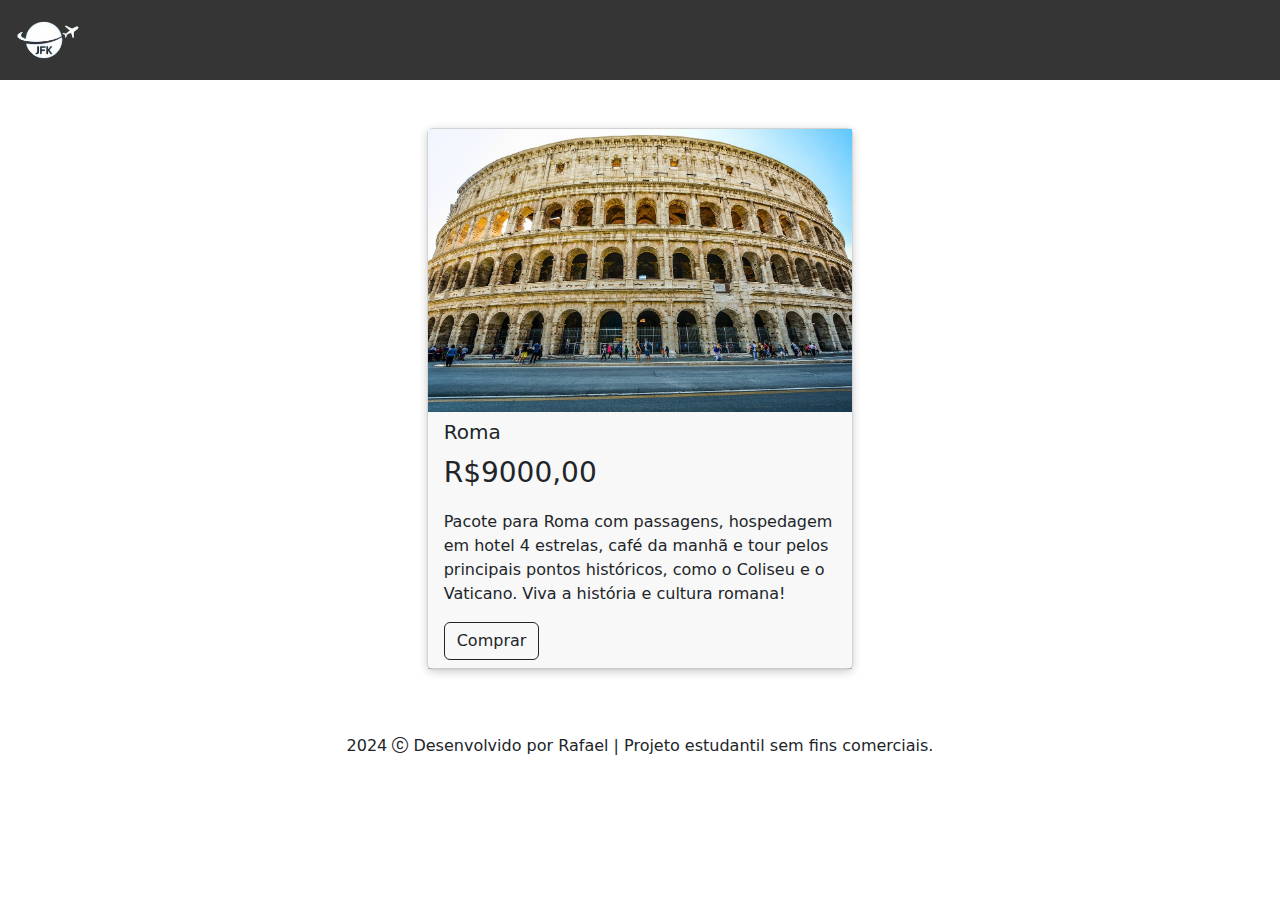
<file: roma.html>
<!DOCTYPE html>
<html lang="pt-br">

<head>
    <meta charset="UTF-8">
    <meta name="viewport" content="width=device-width, initial-scale=1.0">
    <link rel="shortcut icon" href="./assets/LojoJFK.png" type="image/x-icon">
    <title>JFK</title>
    <link rel="stylesheet" href="style.css">
    <link rel="stylesheet" href="https://cdn.jsdelivr.net/npm/bootstrap-icons@1.11.3/font/bootstrap-icons.min.css">
    <link href="https://cdn.jsdelivr.net/npm/bootstrap@5.3.3/dist/css/bootstrap.min.css" rel="stylesheet"
        integrity="sha384-QWTKZyjpPEjISv5WaRU9OFeRpok6YctnYmDr5pNlyT2bRjXh0JMhjY6hW+ALEwIH" crossorigin="anonymous">

</head>

<body>

    <nav class="navbar navbar-expand-md navbar-dark py-0">
        <div class="container-fluid">
            <a class="navbar-brand" href="index.html">
                <h1 class="m-0"><img class="d-block" src="./assets/LojoJFK.png" alt="Logo da JFK">
                </h1>
            </a>
        </div>
    </nav>

    <div class="col-6 col-lg-4 mx-auto my-5">
        <div class="card">
            <img src="./assets/Pacotes/Roma.jpg" alt="Roma">
            <div class="card-header">
                <h5 class="card-title">Roma</h5>
                <p class="card-text fs-3">R$9000,00</p>
                <p>Pacote para Roma com passagens, hospedagem em hotel 4 estrelas, café da manhã e tour pelos principais
                    pontos históricos, como o Coliseu e o Vaticano. Viva a história e cultura romana!</p>
                <a href="login.html" class="btn btn-outline-dark">Comprar</a>
            </div>
        </div>
    </div>

    <footer class="text-center my-4">

        <p class="card-text py-3">2024 <i class="bi bi-c-circle"></i> Desenvolvido por Rafael | Projeto estudantil sem
            fins comerciais.</p>

    </footer>

</body>

</html>
</file>
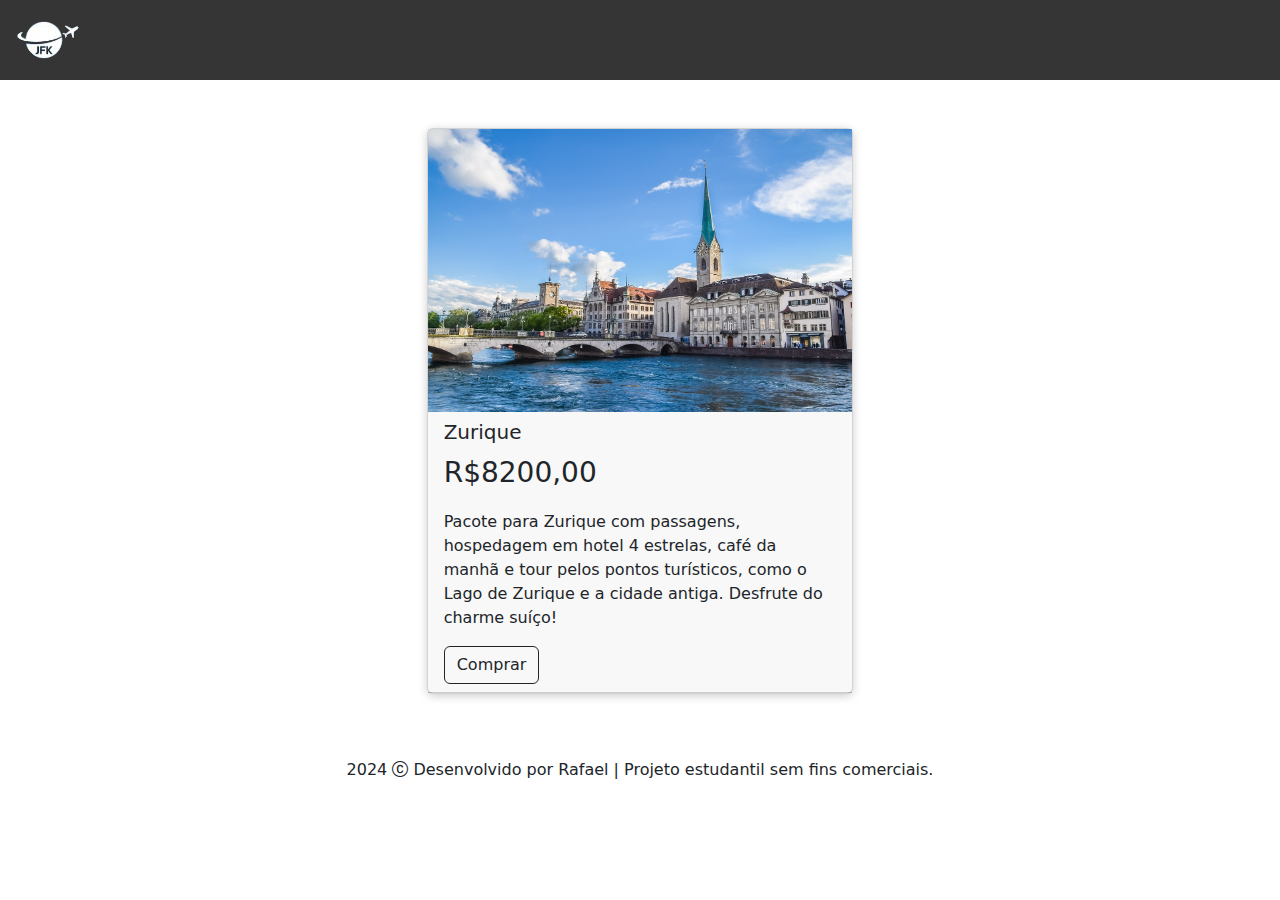
<file: zurique.html>
<!DOCTYPE html>
<html lang="pt-br">

<head>
    <meta charset="UTF-8">
    <meta name="viewport" content="width=device-width, initial-scale=1.0">
    <link rel="shortcut icon" href="./assets/LojoJFK.png" type="image/x-icon">
    <title>JFK</title>
    <link rel="stylesheet" href="style.css">
    <link rel="stylesheet" href="https://cdn.jsdelivr.net/npm/bootstrap-icons@1.11.3/font/bootstrap-icons.min.css">
    <link href="https://cdn.jsdelivr.net/npm/bootstrap@5.3.3/dist/css/bootstrap.min.css" rel="stylesheet"
        integrity="sha384-QWTKZyjpPEjISv5WaRU9OFeRpok6YctnYmDr5pNlyT2bRjXh0JMhjY6hW+ALEwIH" crossorigin="anonymous">

</head>

<body>

    <nav class="navbar navbar-expand-md navbar-dark py-0">
        <div class="container-fluid">
            <a class="navbar-brand" href="index.html">
                <h1 class="m-0"><img class="d-block" src="./assets/LojoJFK.png" alt="Logo da JFK">
                </h1>
            </a>
        </div>
    </nav>

    <div class="col-6 col-lg-4 mx-auto my-5">
        <div class="card">
            <img src="./assets/Pacotes/Zurique.jpg" alt="Zurique">
            <div class="card-header">
                <h5 class="card-title">Zurique</h5>
                <p class="card-text fs-3">R$8200,00</p>
                <p>Pacote para Zurique com passagens, hospedagem em hotel 4 estrelas, café da manhã e tour pelos pontos
                    turísticos, como o Lago de Zurique e a cidade antiga. Desfrute do charme suíço!</p>
                <a href="login.html" class="btn btn-outline-dark">Comprar</a>
            </div>
        </div>
    </div>

    <footer class="text-center my-4">

        <p class="card-text py-3">2024 <i class="bi bi-c-circle"></i> Desenvolvido por Rafael | Projeto estudantil sem
            fins comerciais.</p>

    </footer>

</body>

</html>
</file>
<file: style.css>
.texto-menor {

    font-size: 13px;

}

.divs-facilidades {

    width: 325px;

}

.verde-limao {

    color: #DAFF01;

}

.card {

    transition: transform 0.3s ease;
    box-shadow: 0 2px 10px rgba(0, 0, 0, 0.2);

}

.card:hover {

    transform: scale(1.05);
    box-shadow: 0 4px 20px rgba(0, 0, 0, 0.3);

}

nav {

    background-color: rgb(53, 53, 53);

}

.tamanho {

    font-size: 10rem;
    text-align: center;
    color:green;


}

.fonte {

    color: green;
    text-align: center;

}
</file>
